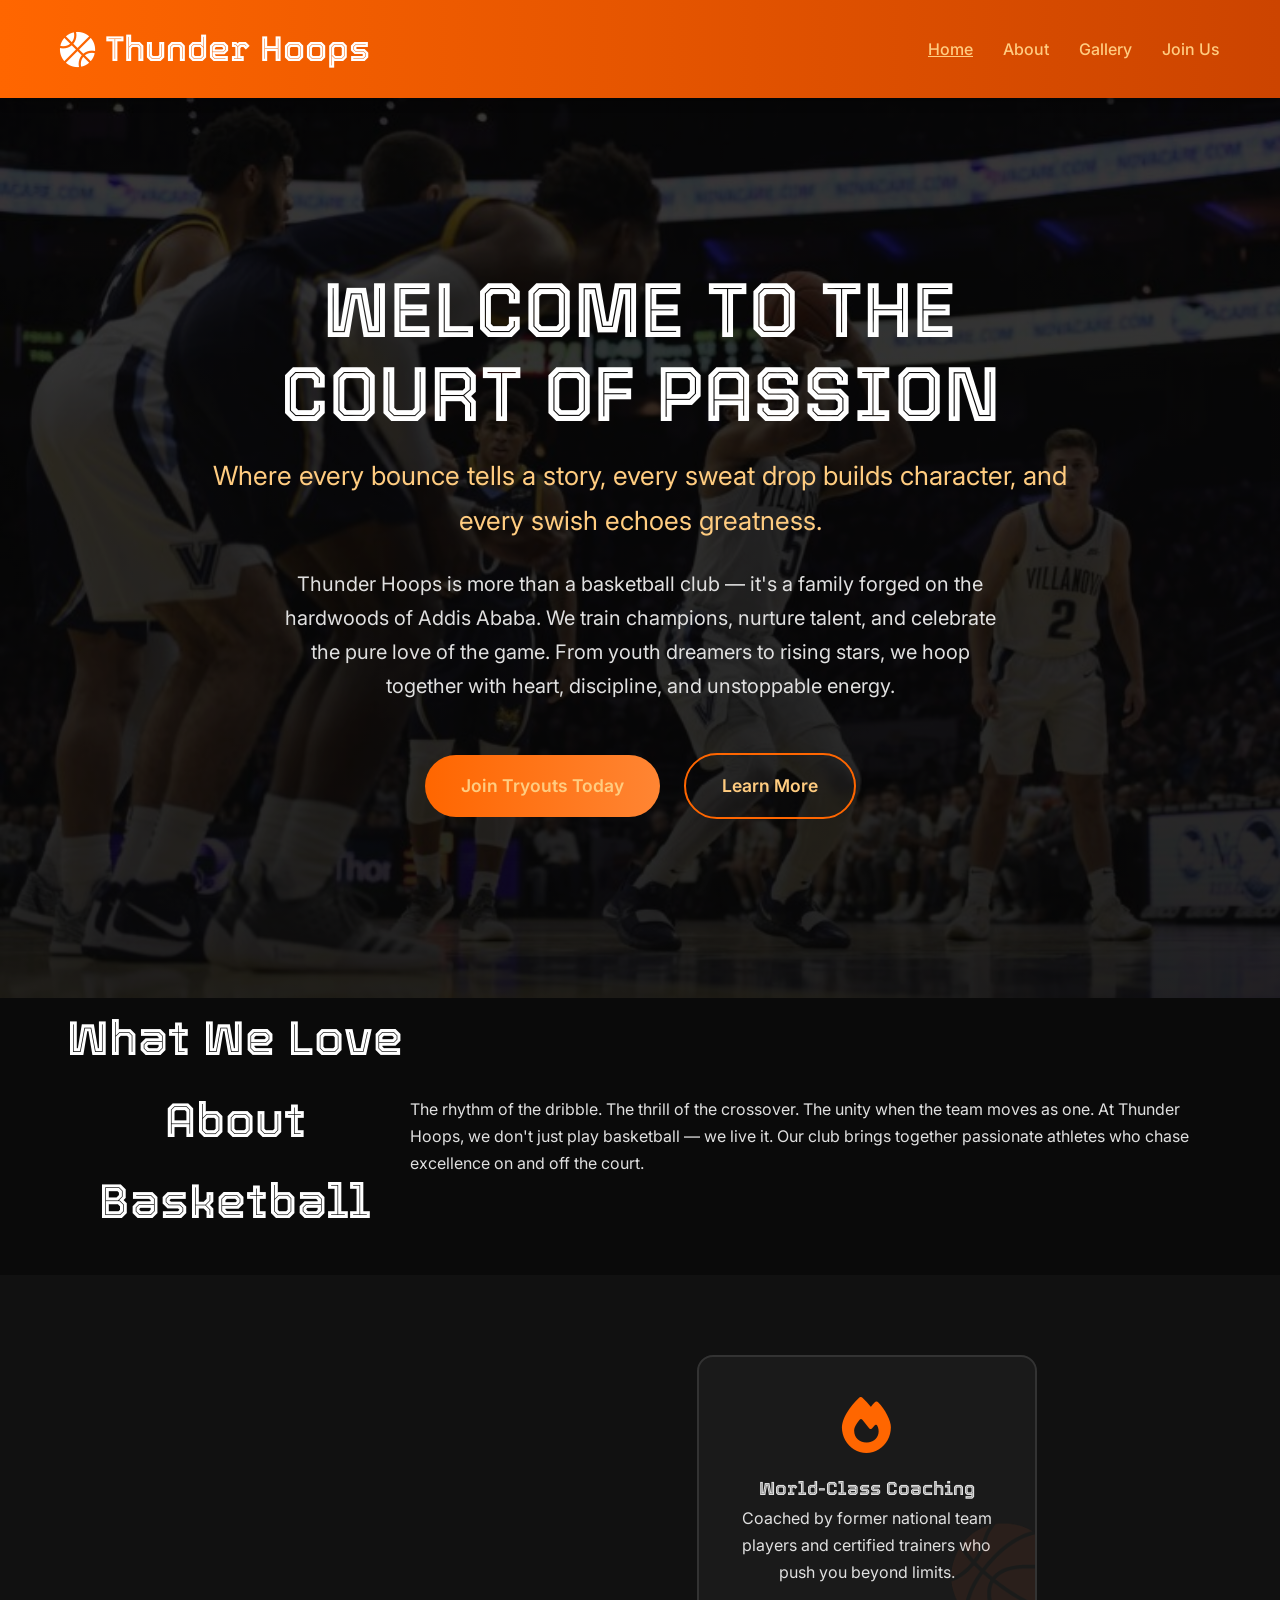
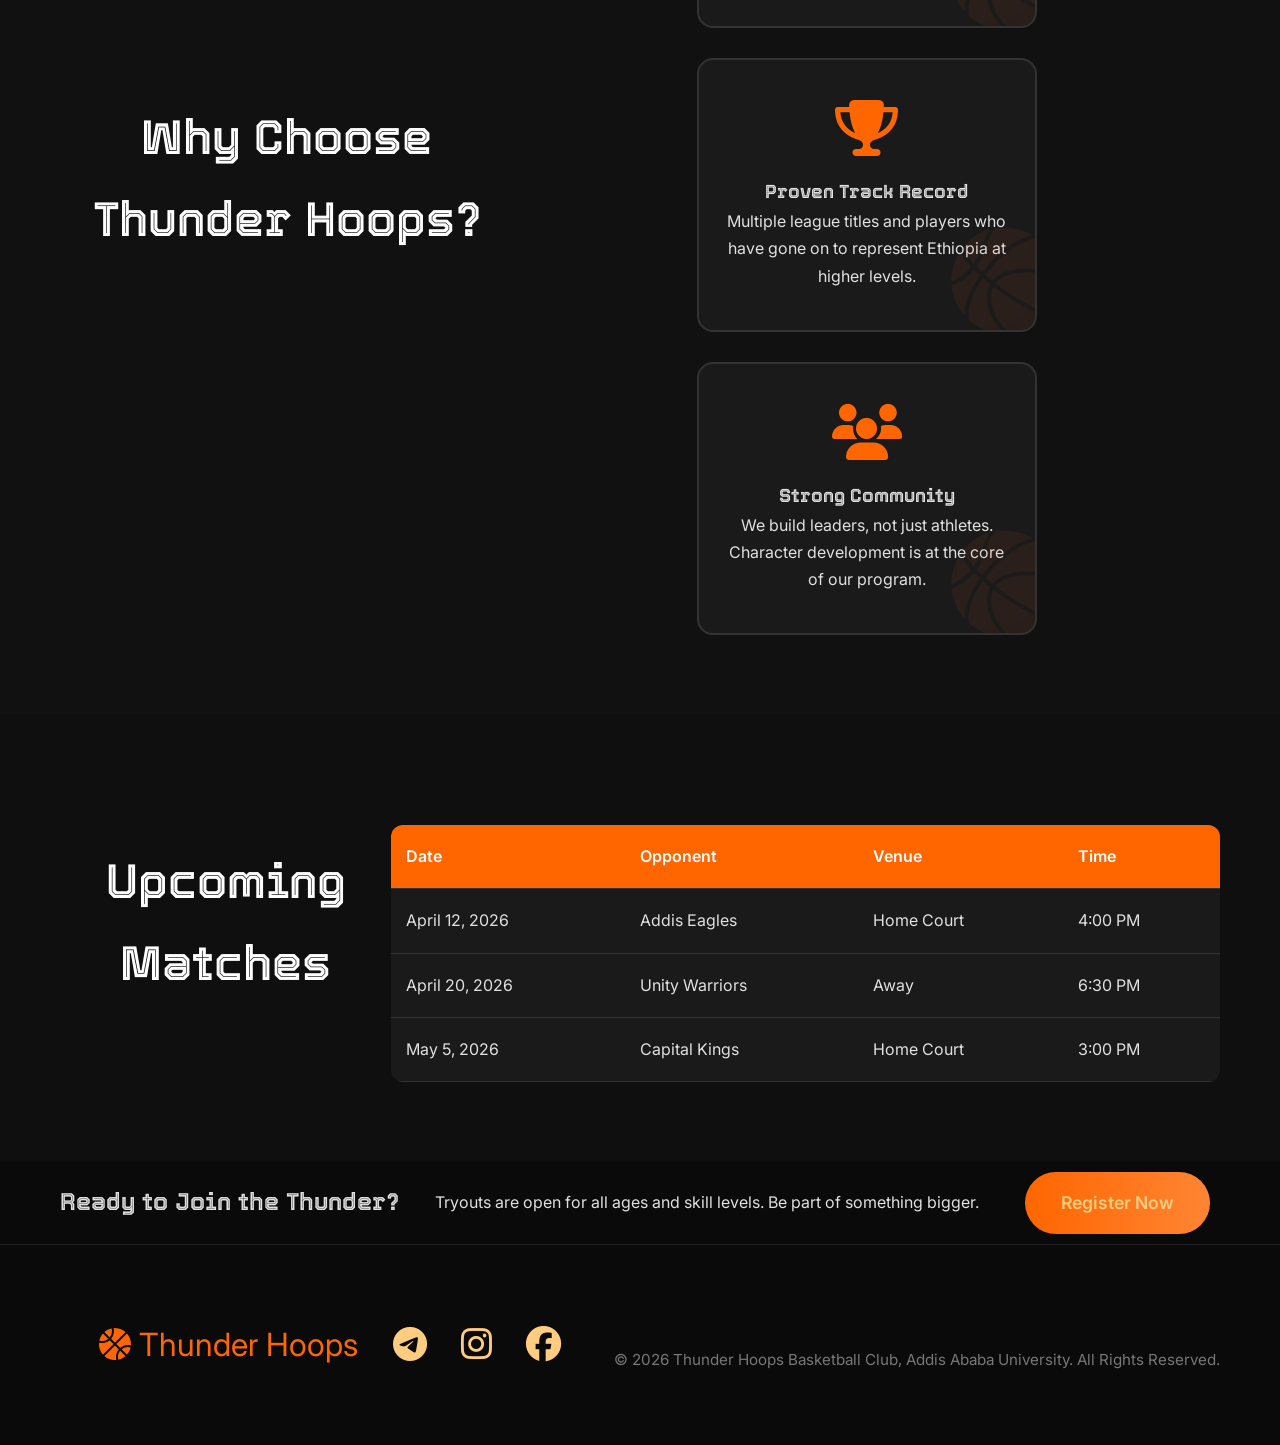
<file: index.html>
<!DOCTYPE html>
<html lang="en">
<head>
    <meta charset="UTF-8">
    <meta name="viewport" content="width=device-width, initial-scale=1.0">
    <link rel="icon" type="image/svg+xml" href="data:image/svg+xml,%3Csvg xmlns='http://www.w3.org/2000/svg' viewBox='0 0 100 100'%3E%3Ccircle cx='50' cy='50' r='45' fill='%23D2691E' stroke='%23000' stroke-width='2'/%3E%3Cpath d='M50 5 L50 95 M5 50 L95 50' stroke='%23000' stroke-width='2'/%3E%3Cpath d='M20 20 Q50 50 80 20 M20 80 Q50 50 80 80' fill='none' stroke='%23000' stroke-width='2'/%3E%3C/svg%3E">
    <title>Thunder Hoops | Addis Ababa's Premier Basketball Club</title>
    <link rel="stylesheet" href="https://cdnjs.cloudflare.com/ajax/libs/font-awesome/6.5.1/css/all.min.css">
    <link href="https://fonts.googleapis.com/css2?family=Tourney:wght@500;700&amp;family=Inter:wght@400;500;600;700&amp;display=swap" rel="stylesheet">
    <link rel="stylesheet" href="assets/css/style.css">
</head>
<body>
    <header class="header">
        <div class="container">
            <div class="logo">
                <i class="fas fa-basketball-ball"></i> Thunder Hoops
            </div>
            <nav class="nav">
                <a href="index.html" class="active">Home</a>
                <a href="about.html">About</a>
                <a href="gallery.html">Gallery</a>
                <a href="contact.html">Join Us</a>
            </nav>
        </div>
    </header>

    <!-- Long Welcoming Hero Section -->
    <section class="hero">
        <div class="hero-overlay"></div>
        <div class="hero-content">
            <h1>Welcome to the Court of Passion</h1>
            <p class="hero-subtitle">Where every bounce tells a story, every sweat drop builds character, and every swish echoes greatness.</p>
            <p class="hero-text">Thunder Hoops is more than a basketball club — it's a family forged on the hardwoods of Addis Ababa. We train champions, nurture talent, and celebrate the pure love of the game. From youth dreamers to rising stars, we hoop together with heart, discipline, and unstoppable energy.</p>
            <div class="hero-buttons">
                <a href="contact.html" class="btn primary">Join Tryouts Today</a>
                <a href="#why-us" class="btn secondary">Learn More</a>
            </div>
        </div>
    </section>

    <!-- Welcome Message -->
    <section class="welcome" id="why-us">
        <div class="container">
            <h2 class="section-title">What We Love About Basketball</h2>
            <p class="intro-text">The rhythm of the dribble. The thrill of the crossover. The unity when the team moves as one. At Thunder Hoops, we don't just play basketball — we live it. Our club brings together passionate athletes who chase excellence on and off the court.</p>
        </div>
    </section>

    <section class="features">
        <div class="container">
            <h2 class="section-title">Why Choose Thunder Hoops?</h2>
            <div class="cards flex">
                <div class="card">
                    <i class="fas fa-fire"></i>
                    <h3>World-Class Coaching</h3>
                    <p>Coached by former national team players and certified trainers who push you beyond limits.</p>
                </div>
                <div class="card">
                    <i class="fas fa-trophy"></i>
                    <h3>Proven Track Record</h3>
                    <p>Multiple league titles and players who have gone on to represent Ethiopia at higher levels.</p>
                </div>
                <div class="card">
                    <i class="fas fa-users"></i>
                    <h3>Strong Community</h3>
                    <p>We build leaders, not just athletes. Character development is at the core of our program.</p>
                </div>
            </div>
        </div>
    </section>

    <section class="schedule">
        <div class="container">
            <h2 class="section-title">Upcoming Matches</h2>
            <table>
                <thead>
                    <tr>
                        <th>Date</th>
                        <th>Opponent</th>
                        <th>Venue</th>
                        <th>Time</th>
                    </tr>
                </thead>
                <tbody>
                    <tr>
                        <td>April 12, 2026</td>
                        <td> Addis Eagles</td>
                        <td>Home Court</td>
                        <td>4:00 PM</td>
                    </tr>
                    <tr>
                        <td>April 20, 2026</td>
                        <td>Unity Warriors</td>
                        <td>Away</td>
                        <td>6:30 PM</td>
                    </tr>
                    <tr>
                        <td>May 5, 2026</td>
                        <td>Capital Kings</td>
                        <td>Home Court</td>
                        <td>3:00 PM</td>
                    </tr>
                </tbody>
            </table>
        </div>
    </section>

    <section class="cta">
        <div class="container">
            <h2>Ready to Join the Thunder?</h2>
            <p>Tryouts are open for all ages and skill levels. Be part of something bigger.</p>
            <a href="contact.html" class="btn primary large">Register Now</a>
        </div>
    </section>

    <!-- Footer -->
    <footer class="footer">
        <div class="container">
            <div class="footer-content">
                <div class="footer-logo">
                    <i class="fas fa-basketball-ball"></i> Thunder Hoops
                </div>
                <div class="social-links">
                    <a href="https://t.me/thunderhoops" target="_blank" title="Join our Telegram"><i class="fab fa-telegram"></i></a>
                    <a href="https://instagram.com/thunderhoops_et" target="_blank" title="Instagram"><i class="fab fa-instagram"></i></a>
                    <a href="https://facebook.com/thunderhoops" target="_blank" title="Facebook"><i class="fab fa-facebook"></i></a>
                </div>
            </div>
            <p class="copyright">&copy; 2026 Thunder Hoops Basketball Club, Addis Ababa University. All Rights Reserved.</p>
        </div>
    </footer>
</body>
</html>
</file>
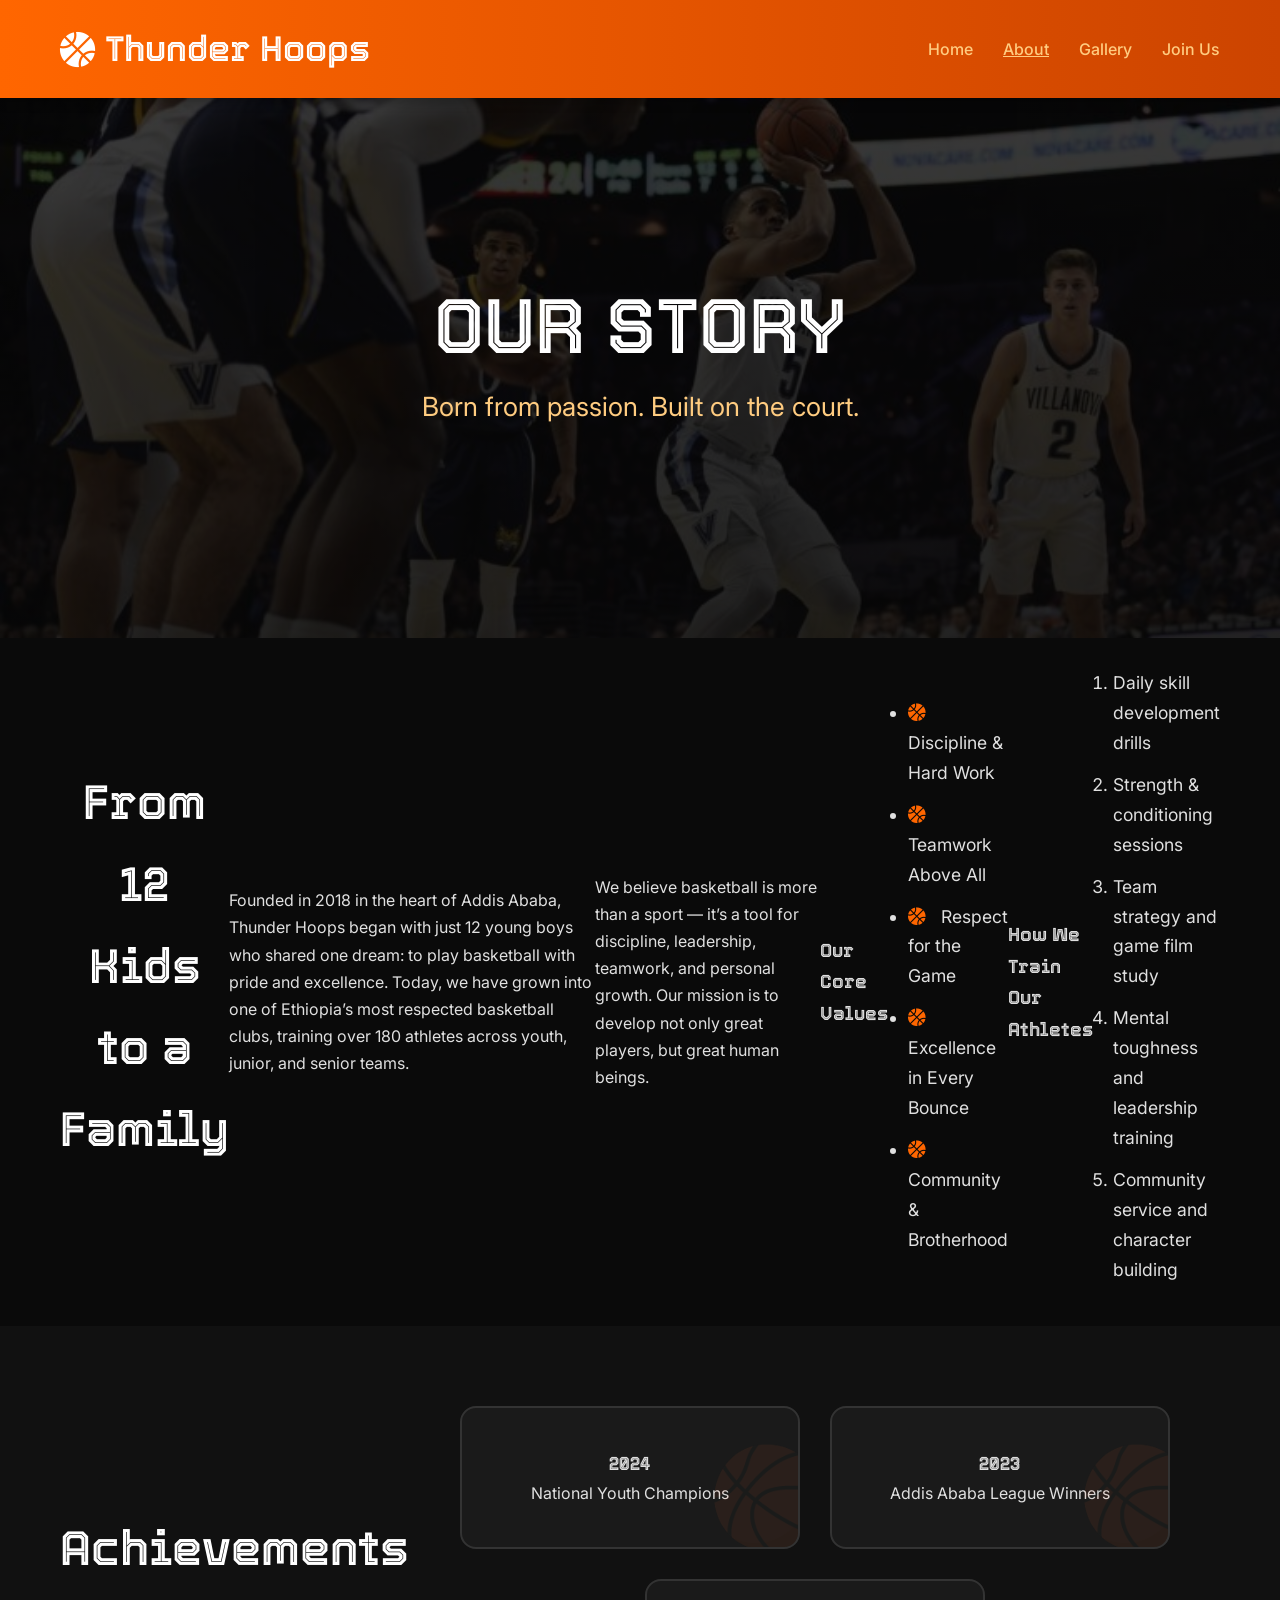
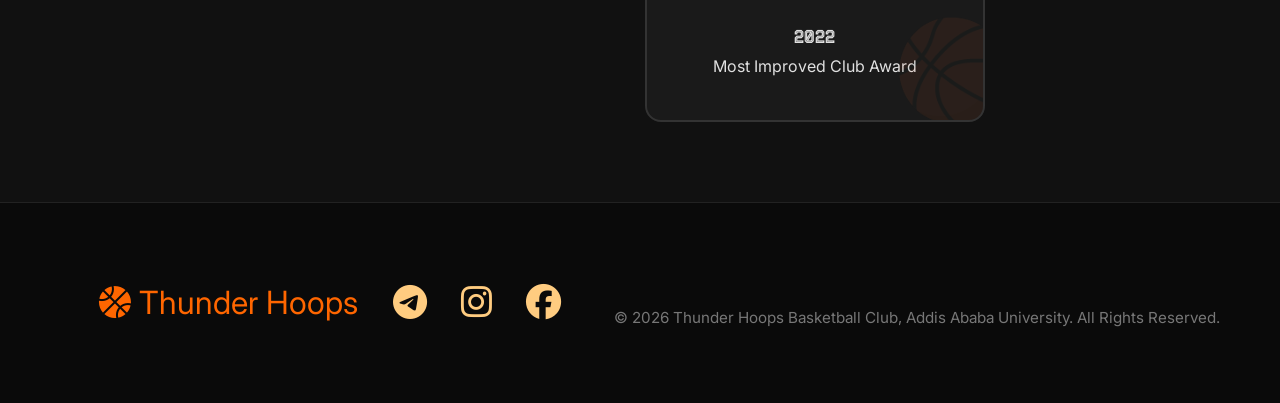
<file: about.html>
<!DOCTYPE html>
<html lang="en">
<head>
    <meta charset="UTF-8">
    <meta name="viewport" content="width=device-width, initial-scale=1.0">
    <link rel="icon" type="image/svg+xml" href="data:image/svg+xml,%3Csvg xmlns='http://www.w3.org/2000/svg' viewBox='0 0 100 100'%3E%3Ccircle cx='50' cy='50' r='45' fill='%23D2691E' stroke='%23000' stroke-width='2'/%3E%3Cpath d='M50 5 L50 95 M5 50 L95 50' stroke='%23000' stroke-width='2'/%3E%3Cpath d='M20 20 Q50 50 80 20 M20 80 Q50 50 80 80' fill='none' stroke='%23000' stroke-width='2'/%3E%3C/svg%3E">
    <title>Thunder Hoops | About Us</title>
    <link rel="stylesheet" href="https://cdnjs.cloudflare.com/ajax/libs/font-awesome/6.5.1/css/all.min.css">
    <link href="https://fonts.googleapis.com/css2?family=Tourney:wght@500;700&family=Inter:wght@400;500;600;700&display=swap" rel="stylesheet">
    <link rel="stylesheet" href="assets/css/style.css">
</head>
<body>

    <header class="header">
        <div class="container">
            <div class="logo">
                <i class="fas fa-basketball-ball"></i> Thunder Hoops
            </div>
            <nav class="nav">
                <a href="index.html">Home</a>
                <a href="about.html" class="active">About</a>
                <a href="gallery.html">Gallery</a>
                <a href="contact.html">Join Us</a>
            </nav>
        </div>
    </header>

    <section class="hero about-hero">
        <div class="hero-overlay"></div>
        <div class="hero-content">
            <h1>Our Story</h1>
            <p class="hero-subtitle">Born from passion. Built on the court.</p>
        </div>
    </section>

    <section class="story">
        <div class="container">
            <h2 class="section-title">From 12 Kids to a Family</h2>
            <p class="intro-text">
                Founded in 2018 in the heart of Addis Ababa, Thunder Hoops began with just 12 young boys who shared one dream: to play basketball with pride and excellence. 
                Today, we have grown into one of Ethiopia’s most respected basketball clubs, training over 180 athletes across youth, junior, and senior teams.
            </p>
            <p class="intro-text">
                We believe basketball is more than a sport — it’s a tool for discipline, leadership, teamwork, and personal growth. Our mission is to develop not only great players, but great human beings.
            </p>

            <h3>Our Core Values</h3>
            <ul class="values-list">
                <li><i class="fas fa-basketball-ball"></i> Discipline & Hard Work</li>
                <li><i class="fas fa-basketball-ball"></i> Teamwork Above All</li>
                <li><i class="fas fa-basketball-ball"></i> Respect for the Game</li>
                <li><i class="fas fa-basketball-ball"></i> Excellence in Every Bounce</li>
                <li><i class="fas fa-basketball-ball"></i> Community & Brotherhood</li>
            </ul>

            <h3>How We Train Our Athletes</h3>
            <ol class="training-list">
                <li>Daily skill development drills</li>
                <li>Strength & conditioning sessions</li>
                <li>Team strategy and game film study</li>
                <li>Mental toughness and leadership training</li>
                <li>Community service and character building</li>
            </ol>
        </div>
    </section>

    <section class="team-highlights">
        <div class="container">
            <h2 class="section-title">Achievements</h2>
            <div class="cards flex">
                <div class="card">
                    <h3>2024</h3>
                    <p>National Youth Champions</p>
                </div>
                <div class="card">
                    <h3>2023</h3>
                    <p>Addis Ababa League Winners</p>
                </div>
                <div class="card">
                    <h3>2022</h3>
                    <p>Most Improved Club Award</p>
                </div>
            </div>
        </div>
    </section>

    <footer class="footer">
        <div class="container">
            <div class="footer-content">
                <div class="footer-logo">
                    <i class="fas fa-basketball-ball"></i> Thunder Hoops
                </div>
                <div class="social-links">
                    <a href="https://t.me/thunderhoops" target="_blank" title="Telegram"><i class="fab fa-telegram"></i></a>
                    <a href="https://instagram.com/thunderhoops_et" target="_blank" title="Instagram"><i class="fab fa-instagram"></i></a>
                    <a href="https://facebook.com/thunderhoops" target="_blank" title="Facebook"><i class="fab fa-facebook"></i></a>
                </div>
            </div>
            <p class="copyright">&copy; 2026 Thunder Hoops Basketball Club, Addis Ababa University. All Rights Reserved.</p>
        </div>
    </footer>
</body>
</html>
</file>
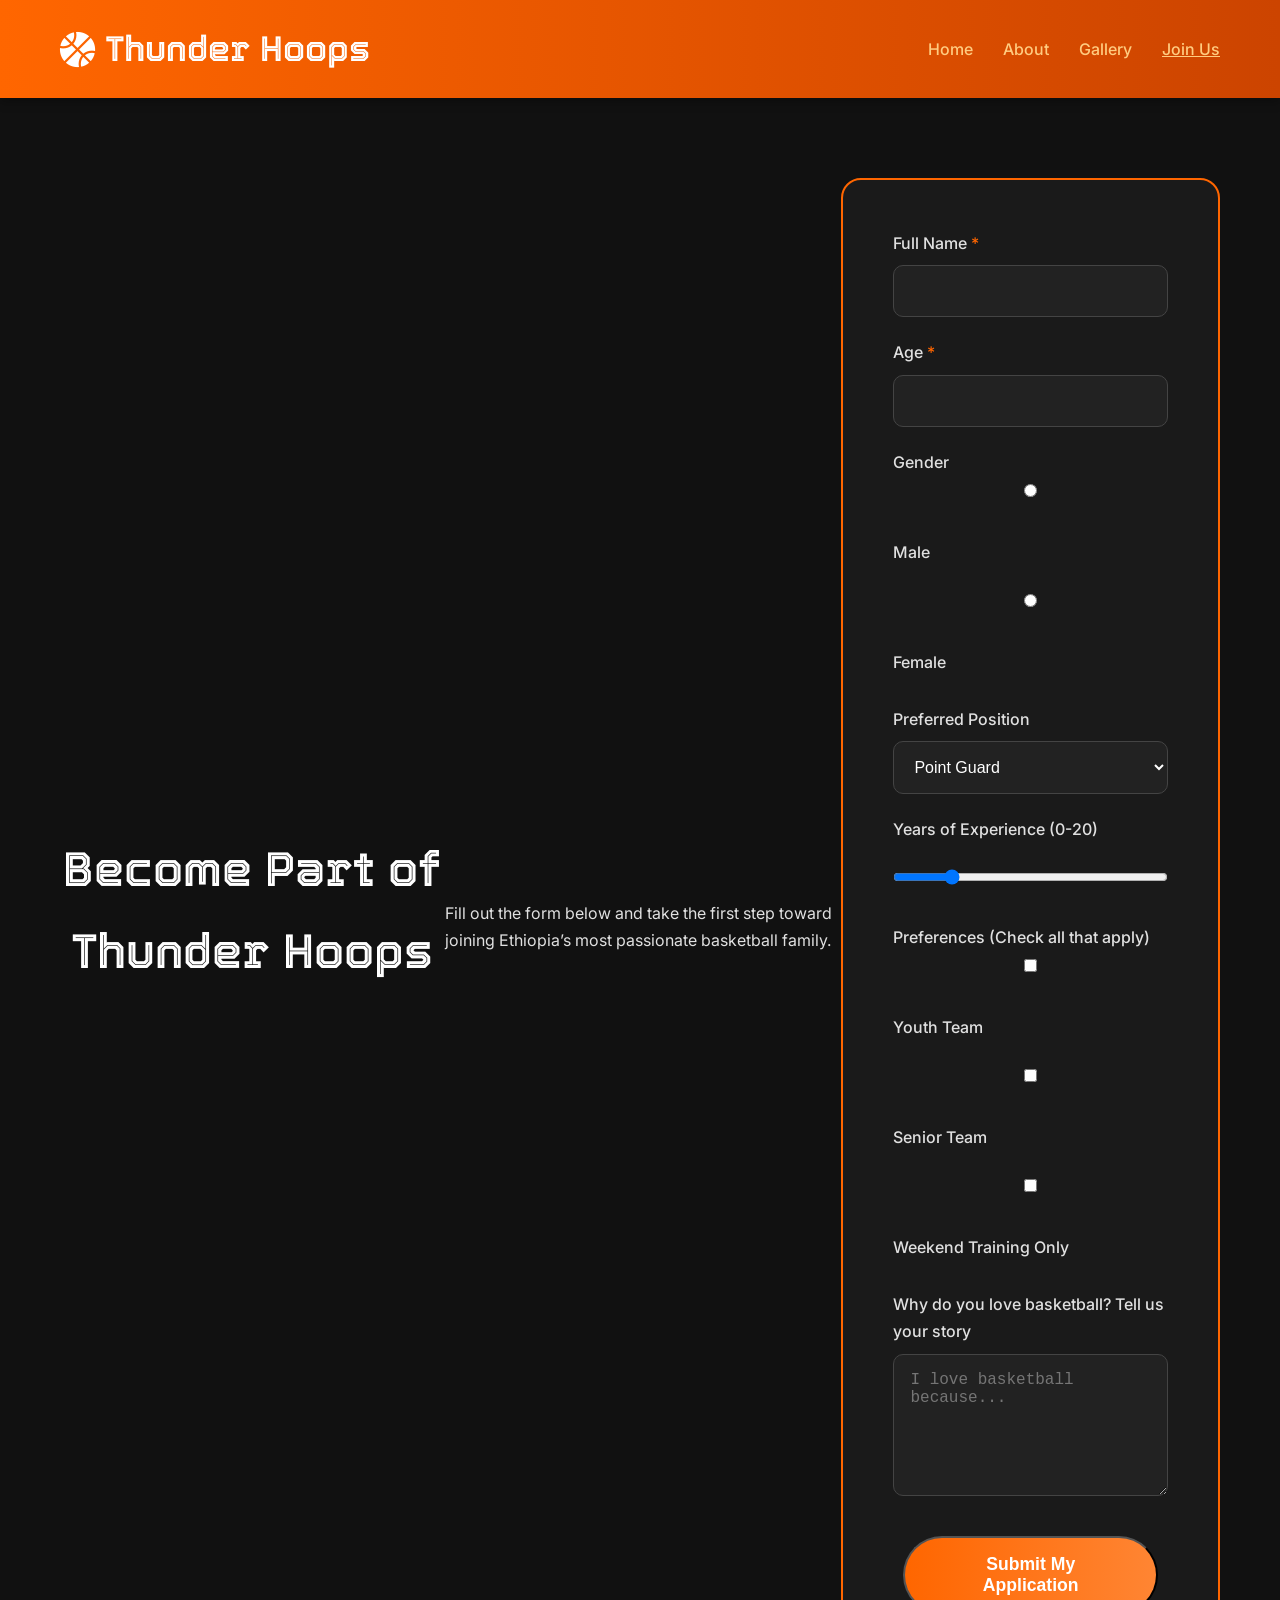
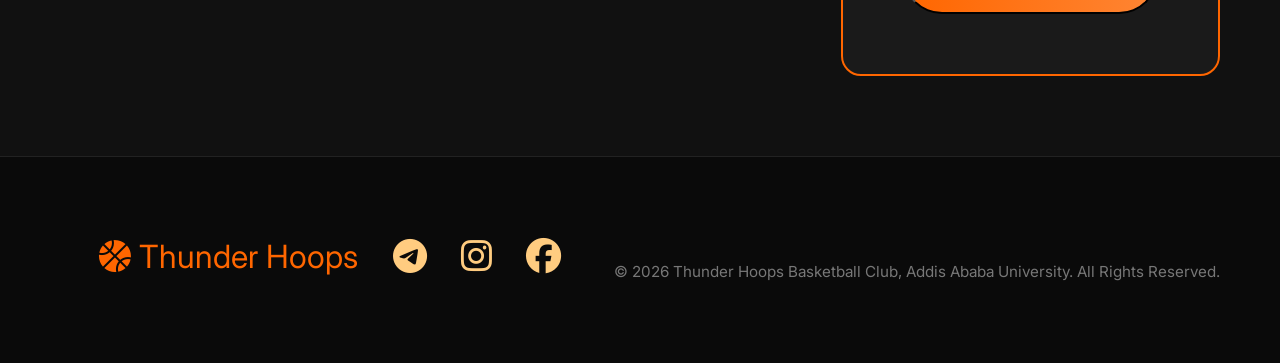
<file: contact.html>
<!DOCTYPE html>
<html lang="en">
<head>
    <meta charset="UTF-8">
    <meta name="viewport" content="width=device-width, initial-scale=1.0">
    <link rel="icon" type="image/svg+xml" href="data:image/svg+xml,%3Csvg xmlns='http://www.w3.org/2000/svg' viewBox='0 0 100 100'%3E%3Ccircle cx='50' cy='50' r='45' fill='%23D2691E' stroke='%23000' stroke-width='2'/%3E%3Cpath d='M50 5 L50 95 M5 50 L95 50' stroke='%23000' stroke-width='2'/%3E%3Cpath d='M20 20 Q50 50 80 20 M20 80 Q50 50 80 80' fill='none' stroke='%23000' stroke-width='2'/%3E%3C/svg%3E">
    <title>Thunder Hoops | Join Us</title>
    <link rel="stylesheet" href="https://cdnjs.cloudflare.com/ajax/libs/font-awesome/6.5.1/css/all.min.css">
    <link href="https://fonts.googleapis.com/css2?family=Tourney:wght@500;700&family=Inter:wght@400;500;600;700&display=swap" rel="stylesheet">
    <link rel="stylesheet" href="assets/css/style.css">
</head>
<body>
    <header class="header">
        <div class="container">
            <div class="logo">
                <i class="fas fa-basketball-ball"></i> Thunder Hoops
            </div>
            <nav class="nav">
                <a href="index.html">Home</a>
                <a href="about.html">About</a>
                <a href="gallery.html">Gallery</a>
                <a href="contact.html" class="active">Join Us</a>
            </nav>
        </div>
    </header>

    <section class="contact-section">
        <div class="container">
            <h2 class="section-title">Become Part of Thunder Hoops</h2>
            <p class="intro-text">Fill out the form below and take the first step toward joining Ethiopia’s most passionate basketball family.</p>

            <form>
                <label for="fullname">Full Name <span class="required">*</span></label>
                <input type="text" id="fullname" required>

                <label for="age">Age <span class="required">*</span></label>
                <input type="number" id="age" min="8" max="35" required>

                <label>Gender</label>
                <div class="radio-group">
                    <input type="radio" id="male" name="gender" value="male" required>
                    <label for="male">Male</label>
                    <input type="radio" id="female" name="gender" value="female">
                    <label for="female">Female</label>
                </div>

                <label for="position">Preferred Position</label>
                <select id="position">
                    <option>Point Guard</option>
                    <option>Shooting Guard</option>
                    <option>Small Forward</option>
                    <option>Power Forward</option>
                    <option>Center</option>
                    <option>Any</option>
                </select>

                <label for="experience">Years of Experience (0-20)</label>
                <input type="range" id="experience" min="0" max="20" value="3">

                <label for="preferences">Preferences (Check all that apply)</label>
                <div class="checkbox-group">
                    <input type="checkbox" id="youth" name="preferences">
                    <label for="youth">Youth Team</label>
                    <input type="checkbox" id="senior" name="preferences">
                    <label for="senior">Senior Team</label>
                    <input type="checkbox" id="training" name="preferences">
                    <label for="training">Weekend Training Only</label>
                </div>

                <label for="message">Why do you love basketball? Tell us your story</label>
                <textarea id="message" rows="6" placeholder="I love basketball because..."></textarea>

                <button type="submit" class="btn primary">Submit My Application</button>
            </form>
        </div>
    </section>

    <footer class="footer">
        <div class="container">
            <div class="footer-content">
                <div class="footer-logo">
                    <i class="fas fa-basketball-ball"></i> Thunder Hoops
                </div>
                <div class="social-links">
                    <a href="https://t.me/thunderhoops" target="_blank" title="Telegram"><i class="fab fa-telegram"></i></a>
                    <a href="https://instagram.com/thunderhoops_et" target="_blank" title="Instagram"><i class="fab fa-instagram"></i></a>
                    <a href="https://facebook.com/thunderhoops" target="_blank" title="Facebook"><i class="fab fa-facebook"></i></a>
                </div>
            </div>
            <p class="copyright">&copy; 2026 Thunder Hoops Basketball Club, Addis Ababa University. All Rights Reserved.</p>
        </div>
    </footer>
</body>
</html>
</file>
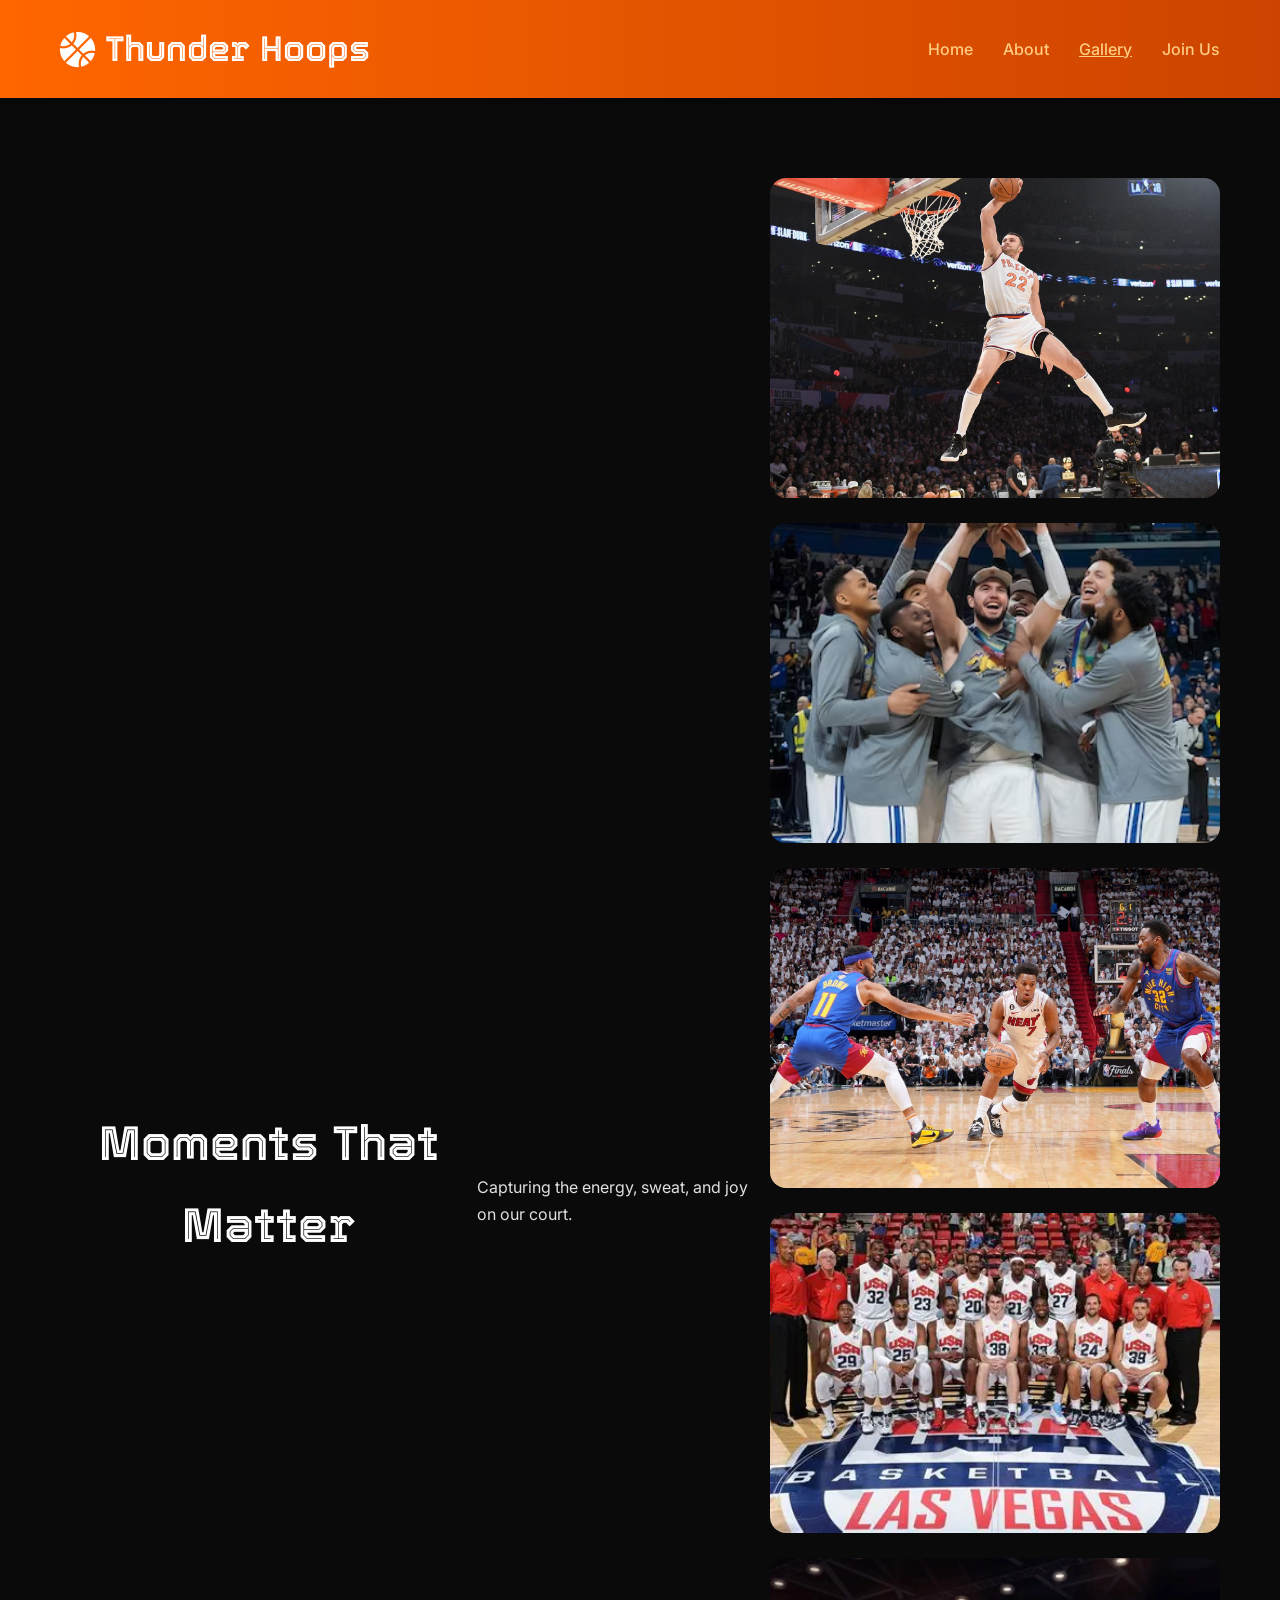
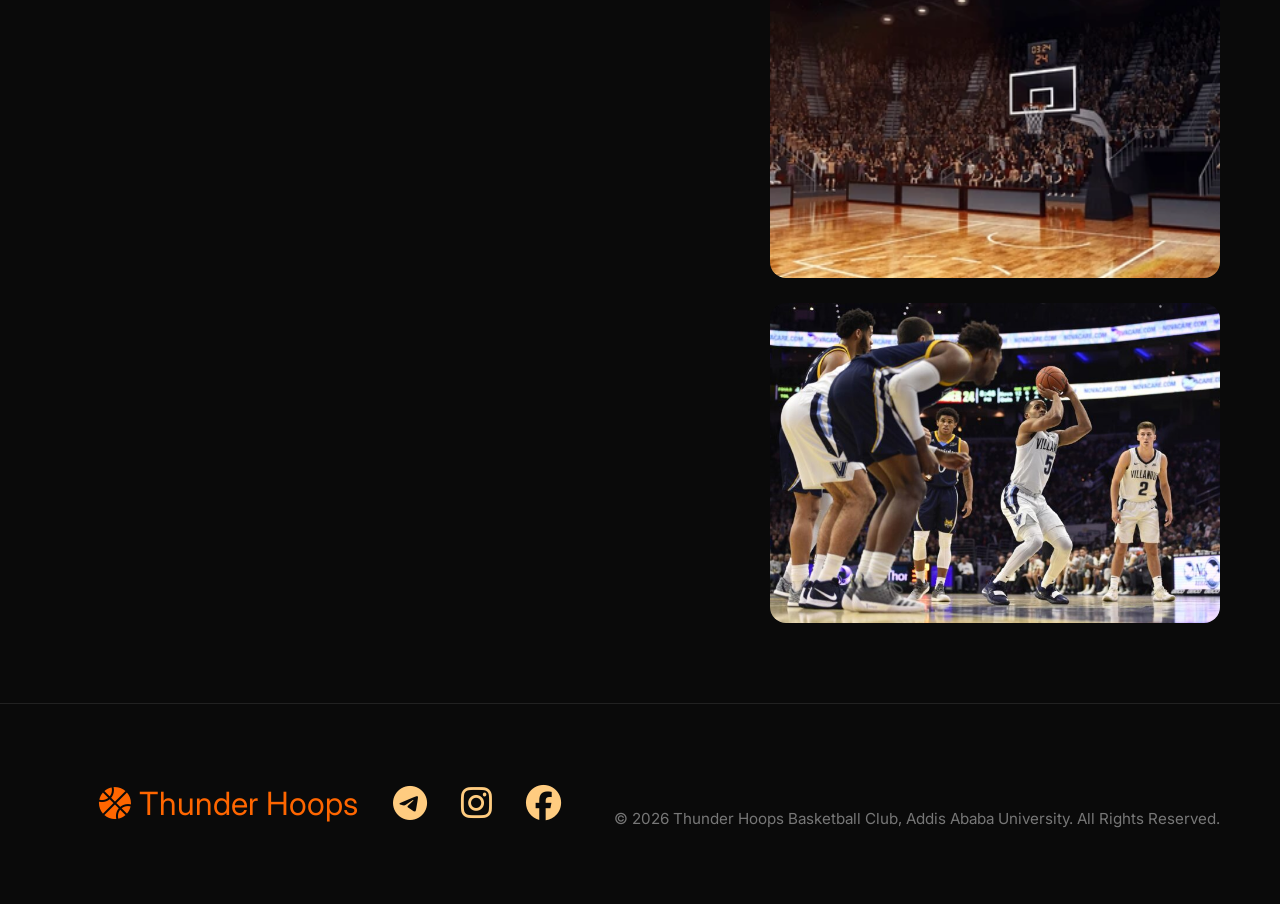
<file: gallery.html>
<!DOCTYPE html>
<html lang="en">
<head>
    <meta charset="UTF-8">
    <meta name="viewport" content="width=device-width, initial-scale=1.0">
    <link rel="icon" type="image/svg+xml" href="data:image/svg+xml,%3Csvg xmlns='http://www.w3.org/2000/svg' viewBox='0 0 100 100'%3E%3Ccircle cx='50' cy='50' r='45' fill='%23D2691E' stroke='%23000' stroke-width='2'/%3E%3Cpath d='M50 5 L50 95 M5 50 L95 50' stroke='%23000' stroke-width='2'/%3E%3Cpath d='M20 20 Q50 50 80 20 M20 80 Q50 50 80 80' fill='none' stroke='%23000' stroke-width='2'/%3E%3C/svg%3E">
    <title>Thunder Hoops | Gallery</title>
    <link rel="stylesheet" href="https://cdnjs.cloudflare.com/ajax/libs/font-awesome/6.5.1/css/all.min.css">
    <link href="https://fonts.googleapis.com/css2?family=Tourney:wght@500;700&family=Inter:wght@400;500;600;700&display=swap" rel="stylesheet">
    <link rel="stylesheet" href="assets/css/style.css">
</head>
<body>
    <header class="header">
        <div class="container">
            <div class="logo">
                <i class="fas fa-basketball-ball"></i> Thunder Hoops
            </div>
            <nav class="nav">
                <a href="index.html">Home</a>
                <a href="about.html">About</a>
                <a href="gallery.html" class="active">Gallery</a>
                <a href="contact.html">Join Us</a>
            </nav>
        </div>
    </header>

    <section class="gallery-section">
        <div class="container">
            <h2 class="section-title">Moments That Matter</h2>
            <p class="intro-text">Capturing the energy, sweat, and joy on our court.</p>
            
            <div class="gallery-grid">
                <img src="assets/images/action1.jpg" alt="Player dunking">
                <img src="assets/images/action2.jpg" alt="Team celebration">
                <img src="assets/images/action3.jpg" alt="Intense defense">
                <img src="assets/images/team.jpg" alt="Full team photo">
                <img src="assets/images/court.jpg" alt="Training session">
                <img src="assets/images/hero-bg.jpg" alt="Game night">
            </div>
        </div>
    </section>

    <footer class="footer">
        <div class="container">
            <div class="footer-content">
                <div class="footer-logo">
                    <i class="fas fa-basketball-ball"></i> Thunder Hoops
                </div>
                <div class="social-links">
                    <a href="https://t.me/thunderhoops" target="_blank" title="Telegram"><i class="fab fa-telegram"></i></a>
                    <a href="https://instagram.com/thunderhoops_et" target="_blank" title="Instagram"><i class="fab fa-instagram"></i></a>
                    <a href="https://facebook.com/thunderhoops" target="_blank" title="Facebook"><i class="fab fa-facebook"></i></a>
                </div>
            </div>
            <p class="copyright">&copy; 2026 Thunder Hoops Basketball Club, Addis Ababa University. All Rights Reserved.</p>
        </div>
    </footer>
</body>
</html>
</file>
<file: assets/css/style.css>
* {
    margin: 0;
    padding: 0;
    box-sizing: border-box;
}

body {
    font-family: 'Inter', sans-serif;
    line-height: 1.7;
    color: #e0e0e0;
    background: #0a0a0a;
}

h1, h2, h3, .logo {
    font-family: 'Tourney', cursive;
    font-weight: 700;
}

:root {
    --primary: #ff6600;    
    --accent: #ffcc80;
    --dark: #0a0a0a;
    --card-bg: #1a1a1a;
}

.header {
    background: linear-gradient(to right, #ff6600, #cc4400); 
    position: sticky;
    top: 0;
    z-index: 1000;                    
    padding: 1.2rem 0;
    box-shadow: 0 4px 10px rgba(0, 0, 0, 0.3);
}

.container {
    max-width: 1200px;
    margin: 0 auto;
    padding: 0 20px;
    display: flex;
    justify-content: space-between;
    align-items: center;
}

.logo {
    font-size: 2.2rem;
    color: white;
    display: flex;
    align-items: center;
    gap: 10px;
}

.nav {
    display: flex;
    gap: 30px;
}

.nav a {
    color: white;
    text-decoration: none;
    font-weight: 500;
    transition: color 0.3s ease;
}

.nav a:hover {
    color: var(--accent);
}

.nav a.active {
    color: var(--accent);
    text-decoration: underline;
}

.hero {
    height: 100vh;
    min-height: 700px;
    background: linear-gradient(rgba(10,10,10,0.65), rgba(10,10,10,0.8)), 
                url('../images/hero-bg.jpg') center/cover no-repeat; 
    background-repeat: no-repeat;
    background-position: center;
    background-size: cover;
    display: flex;
    align-items: center;
    position: relative;
}

.about-hero {
    height: 60vh;
    min-height: 500px;
}

.hero-overlay {
    position: absolute;
    top: 0;
    left: 0;
    width: 100%;
    height: 100%;
    background: rgba(0, 0, 0, 0.4);
    z-index: 1;
}

.hero-content {
    max-width: 900px;
    margin: 0 auto;
    text-align: center;
    padding: 0 20px;
    z-index: 2;
    position: relative;
}

.hero h1 {
    font-size: 4.8rem;
    text-transform: uppercase;
    margin-bottom: 1rem;
    color: white;
    line-height: 1.1;
}

.hero-subtitle {
    font-size: 1.65rem;
    color: var(--accent);
    margin-bottom: 1.5rem;
}

.hero-text {
    font-size: 1.25rem;
    max-width: 720px;
    margin: 0 auto 2.5rem;
}

.btn {
    display: inline-block;
    padding: 16px 36px;
    border-radius: 50px;
    text-decoration: none;
    font-weight: 600;
    font-size: 1.1rem;
    transition: all 0.4s ease;
    margin: 10px;
}

.primary {
    background: linear-gradient(to right, #ff6600, #ff8533);
    color: white;
}

.primary:hover {
    transform: scale(1.08) translateY(-5px);
    box-shadow: 0 15px 25px rgba(255, 102, 0, 0.4);
}

.secondary {
    background: transparent;
    color: white;
    border: 2px solid var(--primary);
}

.secondary:hover {
    background: var(--primary);
}

.section-title {
    font-size: 3rem;
    text-align: center;
    margin-bottom: 2rem;
    color: white;
}

.features, .team-highlights {
    padding: 80px 0;
    background: #111;
}

.cards {
    display: flex;                   
    gap: 30px;
    flex-wrap: wrap;
    justify-content: center;
}

.card {
    background: var(--card-bg);
    padding: 40px 25px;
    border-radius: 16px;
    width: 340px;
    text-align: center;
    border: 2px solid #333;
    transition: all 0.4s ease;
    position: relative;
    overflow: hidden;
}

.card i {
    font-size: 3.5rem;
    color: var(--primary);
    margin-bottom: 20px;
}

.card:hover {
    transform: scale(1.05) translateY(-15px);   
    border-color: var(--primary);
    box-shadow: 0 25px 40px rgba(255, 102, 0, 0.25);
}


.card::after {
    content: '🏀';
    position: absolute;
    font-size: 6rem;
    opacity: 0.08;
    bottom: -30px;
    right: -30px;
    transition: all 0.5s ease;
}

.card:hover::after {
    transform: rotate(25deg) scale(1.3);
    opacity: 0.18;
}


.gallery-section {
    padding: 80px 0;
}

.gallery-grid {
    display: grid;                   
    grid-template-columns: repeat(auto-fit, minmax(300px, 1fr));
    gap: 25px;
}

.gallery-grid img {
    width: 100%;
    height: 320px;
    object-fit: cover;
    border-radius: 16px;
    transition: transform 0.5s ease;
}

.gallery-grid img:hover {
    transform: scale(1.08);
}


.schedule {
    padding: 80px 0;
    background: #0f0f0f;
}

table {
    width: 100%;
    border-collapse: collapse;
    background: #1a1a1a;
    border-radius: 12px;
    overflow: hidden;
    margin-top: 30px;
}

th, td {
    padding: 18px 15px;
    text-align: left;
    border-bottom: 1px solid #333;
}

th {
    background: var(--primary);
    color: white;
    font-weight: 600;
}

.contact-section {
    padding: 80px 0;
    background: #111;
}

form {
    max-width: 680px;
    margin: 0 auto;
    background: #1a1a1a;
    padding: 50px;
    border-radius: 20px;
    border: 2px solid var(--primary);
}

label {
    display: block;
    margin-bottom: 8px;
    font-weight: 500;
}

input, select, textarea {
    width: 100%;
    padding: 16px;
    margin-bottom: 22px;
    background: #222;
    border: 1px solid #444;
    color: white;
    border-radius: 10px;
    font-size: 1rem;
}

input:focus, select:focus, textarea:focus {
    outline: none;
    border-color: var(--primary);
    box-shadow: 0 0 0 4px rgba(255, 102, 0, 0.2);
}

.required {
    color: #ff6600;
}

.radio-group, .checkbox-group {
    display: flex;
    gap: 20px;
    margin-bottom: 22px;
    flex-wrap: wrap;
}

.footer {
    background: #0a0a0a;
    padding: 70px 0 40px;
    text-align: center;
    border-top: 1px solid #222;
}

.footer-content {
    display: flex;
    justify-content: space-between;
    align-items: center;
    max-width: 1000px;
    margin: 0 auto 30px;
    padding: 0 20px;
    flex-wrap: wrap;
    gap: 20px;
}

.footer-logo {
    font-size: 2rem;
    color: var(--primary);
}

.social-links a {
    font-size: 2.2rem;
    color: var(--primary);
    margin: 0 15px;
    transition: all 0.3s ease;
}

.social-links a:hover {
    color: var(--accent);
    transform: translateY(-5px);
}

.copyright {
    color: #777;
    font-size: 0.95rem;
}


.values-list, .training-list {
    margin: 30px 0;
    padding-left: 20px;
}

.values-list li, .training-list li {
    margin-bottom: 12px;
    font-size: 1.1rem;
}

.values-list i {
    color: var(--primary);
    margin-right: 10px;
}

@media screen and (max-width: 1024px) {
    .hero h1 {
        font-size: 3.8rem;
    }
    
    .cards .card {
        width: 100%;
        max-width: 380px;
    }
}

@media screen and (max-width: 600px) {
    .nav {
        flex-direction: column;           
        gap: 15px;
    }
    
    .hero h1 {
        font-size: 2.8rem;
    }
    
    .hero-subtitle {
        font-size: 1.3rem;
    }
    
    .btn {
        display: block;
        margin: 15px auto;
        width: fit-content;
    }
    
    .gallery-grid {
        grid-template-columns: 1fr;
    }
    
    .footer-content {
        flex-direction: column;
        text-align: center;
    }
}

@keyframes fadeInUp {
    from {
        opacity: 0;
        transform: translateY(40px);
    }
    to {
        opacity: 1;
        transform: translateY(0);
    }
}

.section-title {
    animation: fadeInUp 0.8s ease forwards;
}


a:link, a:visited {
    color: var(--accent);
}

a:hover {
    color: var(--primary);
}

a:active {
    color: #ff8533;
}
</file>
